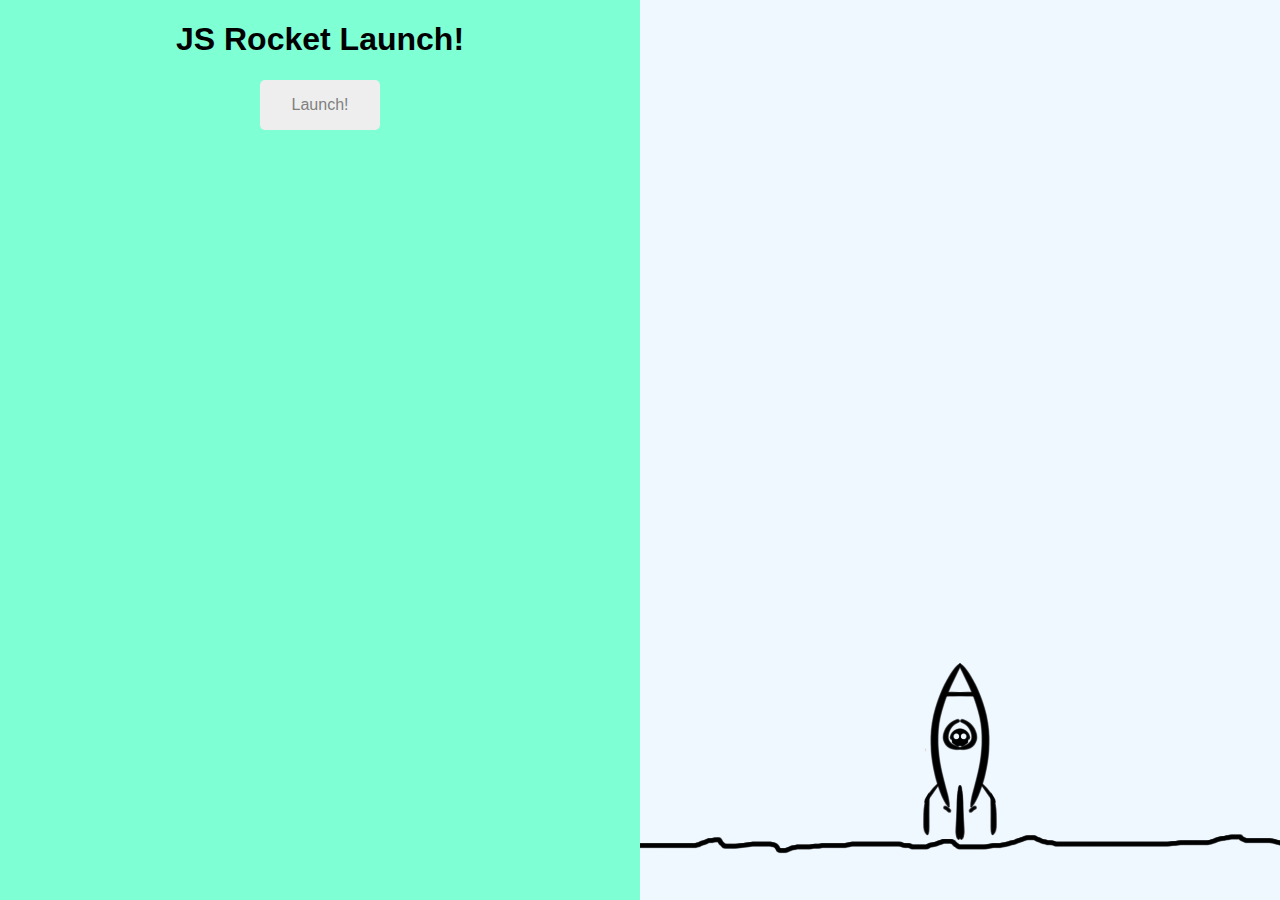
<file: rocket.html>
<!DOCTYPE html>
<html>
<head>
	<title>Rocket Launch Sequence!</title>
	<link rel="stylesheet" href="css/rocket.css">
	<script src="js/rocket.js"></script>
</head>
<body class="state1">
	<div class="left">
		<div class="state1">
			<h1>JS Rocket Launch!</h1>
			<a href="#" class="button" onclick="changeState(2);">Launch!</a>
		</div>
		<div class="state2">
			<h1 id="countdown">10</h1>
			<a href="#" class="button" onclick="changeState(1);">Abort!</a>
		</div>
		<div class="state3">
			<h1>Lift Off!</h1>
		</div>
		<div class="state4">
			<h1>Well done!</h1>
			<a href="#" class="button" onclick="changeState(1);">Do it again!</a>
		</div>
		<div class="state5">
			<h1>Oh no!!!!</h1>
			<a href="#" class="button" onclick="changeState(1);">Try again!</a>
		</div>
	</div>
	<div class="right">
		<div class="rocket"></div>
		<div class="ground"></div>
	</div>
</body>
</html>
</file>
<file: css/rocket.css>
body {
	font-family: Futura, Helvetica, Arial, sans-serif;
	text-align: center;
}

.left {
	background-color: aquamarine;
	position: fixed;
	width: 50%;
	height: 100%;
	top: 0;
	left: 0;
}

.right {
	background-color: aliceblue;
	position: fixed;
	width: 50%;
	height: 100%;
	top: 0;
	right: 0;
}

.rocket {
	background-image: url(../img/rocket.png);
	position: absolute;
	bottom: 20px;
	left: 50%;
	margin-left: -64px;
	/*background-color: blue;*/
	width: 128px;
	height: 256px;
	transition: 5s bottom ease-in-out;
}

body.state3 .rocket,
body.state4 .rocket {
	background-image: url(../img/rocket_start.png);
	bottom: 1000px;
}

body.state4 .rocket {
	background-image: url(../img/rocket_go.png);
}

body.state5 .rocket {
	margin-left: -128px;
	width: 256px;
	background-image: url(../img/rocket_boom.png);
}

body.state1 .rocket {
	transition: none;
}

.button {
	display: inline-block;
	padding: 1em 2em;
	background-color: #eee;
	border-radius: 5px;
	text-decoration: none;
	color: gray;
	transition: color 500ms;
}

.button:hover {
	color: red;
}

.ground {
	position: absolute;
	/*background-color: green;*/
	bottom: 40px;
	left: 0;
	width: 100%;
	height: 32px;
	background-image: url(../img/ground.png);
}

div[class^=state] {
	display: none;
}

body.state1 .state1 {display: block;}
body.state2 .state2 {display: block;}
body.state3 .state3 {display: block;}
body.state4 .state4 {display: block;}
body.state5 .state5 {display: block;}
</file>
